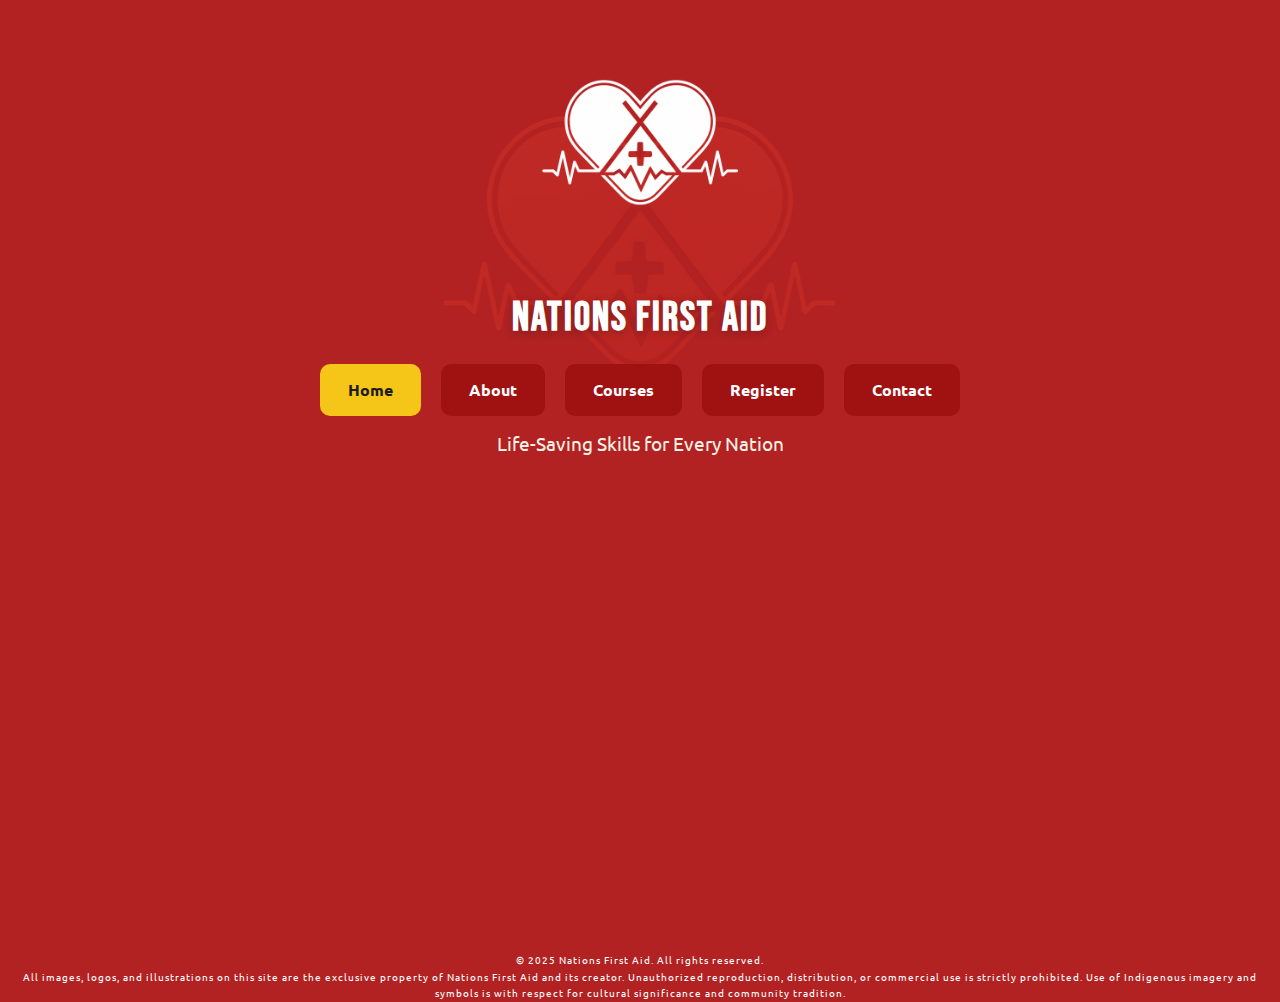
<file: index.html>
<!DOCTYPE html> 

<html lang="en"> 

<head> 
  <meta charset="UTF-8" /> 
  <meta name="viewport" content="width=device-width, initial-scale=1.0" />

  <!-- Primary Meta Tags -->
  <title>Nations First Aid – Indigenous-Owned Red Cross Training</title>
  <meta name="title" content="Nations First Aid – Indigenous-Owned Red Cross Training">
  <meta name="description" content="Indigenous-owned and operated First Aid & CPR training in Alberta. We deliver Red Cross certified skill set training with cultural respect and community focus.">
  <meta name="keywords" content="First Aid, CPR, Red Cross, Indigenous Training, Indigenous-Owned, Edmonton, Alberta, Nations First Aid, AED, Health and Safety, Aboriginal, Emergency Response, Treaty 6, Band Offices, Youth Programs, Indigenous Safety, On-Reserve Training, Cultural Competency, Skill Sets, Indigenous Education, Indigenous Business, Instagram, Community Services, Indigenous Entrepreneurship">
  <meta name="author" content="Alan Aldridge">
  <meta name="robots" content="index, follow">
  <link rel="canonical" href="https://nationsfirstaid.com/">

  <!-- Open Graph / Facebook -->
  <meta property="og:type" content="website">
  <meta property="og:url" content="https://nationsfirstaid.com/">
  <meta property="og:title" content="Nations First Aid – Indigenous-Owned Red Cross Training">
  <meta property="og:description" content="Red Cross First Aid & CPR skill set training proudly led by Indigenous ownership. Serving Alberta with culturally grounded education.">
  <meta property="og:image" content="https://nationsfirstaid.com/assets/logo.png"> <!-- Replace with actual logo path -->
  <meta property="og:site_name" content="Nations First Aid">
  <meta property="og:locale" content="en_CA">
  <meta property="og:instagram" content="https://instagram.com/nationsfirstaid"> <!-- Update this if your handle is different -->

  <!-- Twitter -->
  <meta property="twitter:card" content="summary_large_image">
  <meta property="twitter:url" content="https://nationsfirstaid.com/">
  <meta property="twitter:title" content="Nations First Aid – Indigenous-Owned Red Cross Training">
  <meta property="twitter:description" content="Culturally respectful First Aid & CPR instruction tailored to Indigenous communities. Certified Red Cross programs focused on essential skill sets.">
  <meta property="twitter:image" content="https://nationsfirstaid.com/assets/logo.png">
  <meta property="twitter:site" content="@nationsfirstaid"> <!-- Replace if you register a Twitter account -->

  <!-- Favicon -->
  <link rel="icon" href="/assets/favicon.ico" type="image/x-icon">

  <!-- Stylesheet -->
  <link rel="stylesheet" href="style.css" />
</head>



<body class="home"> 

  <div class="center"> 

    <img class="watermark" src="logos/RedPNG_76c2cae5-c477-4636-b41a-881bb9e091a5.png" alt="Red Watermark" /> 

    <img class="logo" src="logos/White_PNG_74dcf535-3999-4f0a-b1fa-bbcebd79a35c.png" alt="Nations First Aid Logo" /> 

    <div class="site-name">NATIONS FIRST AID</div> 

    <div class="nav-btns"> 

      <a href="index.html" class="active">Home</a> 

      <a href="about.html">About</a> 

      <a href="courses.html">Courses</a> 

      <a href="register.html">Register</a> 

      <a href="contact.html">Contact</a> 

    </div> 

    <div class="slogan">Life-Saving Skills for Every Nation</div> 

  </div> 

  <footer> 

    &copy; 2025 Nations First Aid. All rights reserved.<br> 

    All images, logos, and illustrations on this site are the exclusive property of Nations First Aid and its creator. Unauthorized reproduction, distribution, or commercial use is strictly prohibited. Use of Indigenous imagery and symbols is with respect for cultural significance and community tradition. 

  </footer> 

</body> 

</html>
</file>
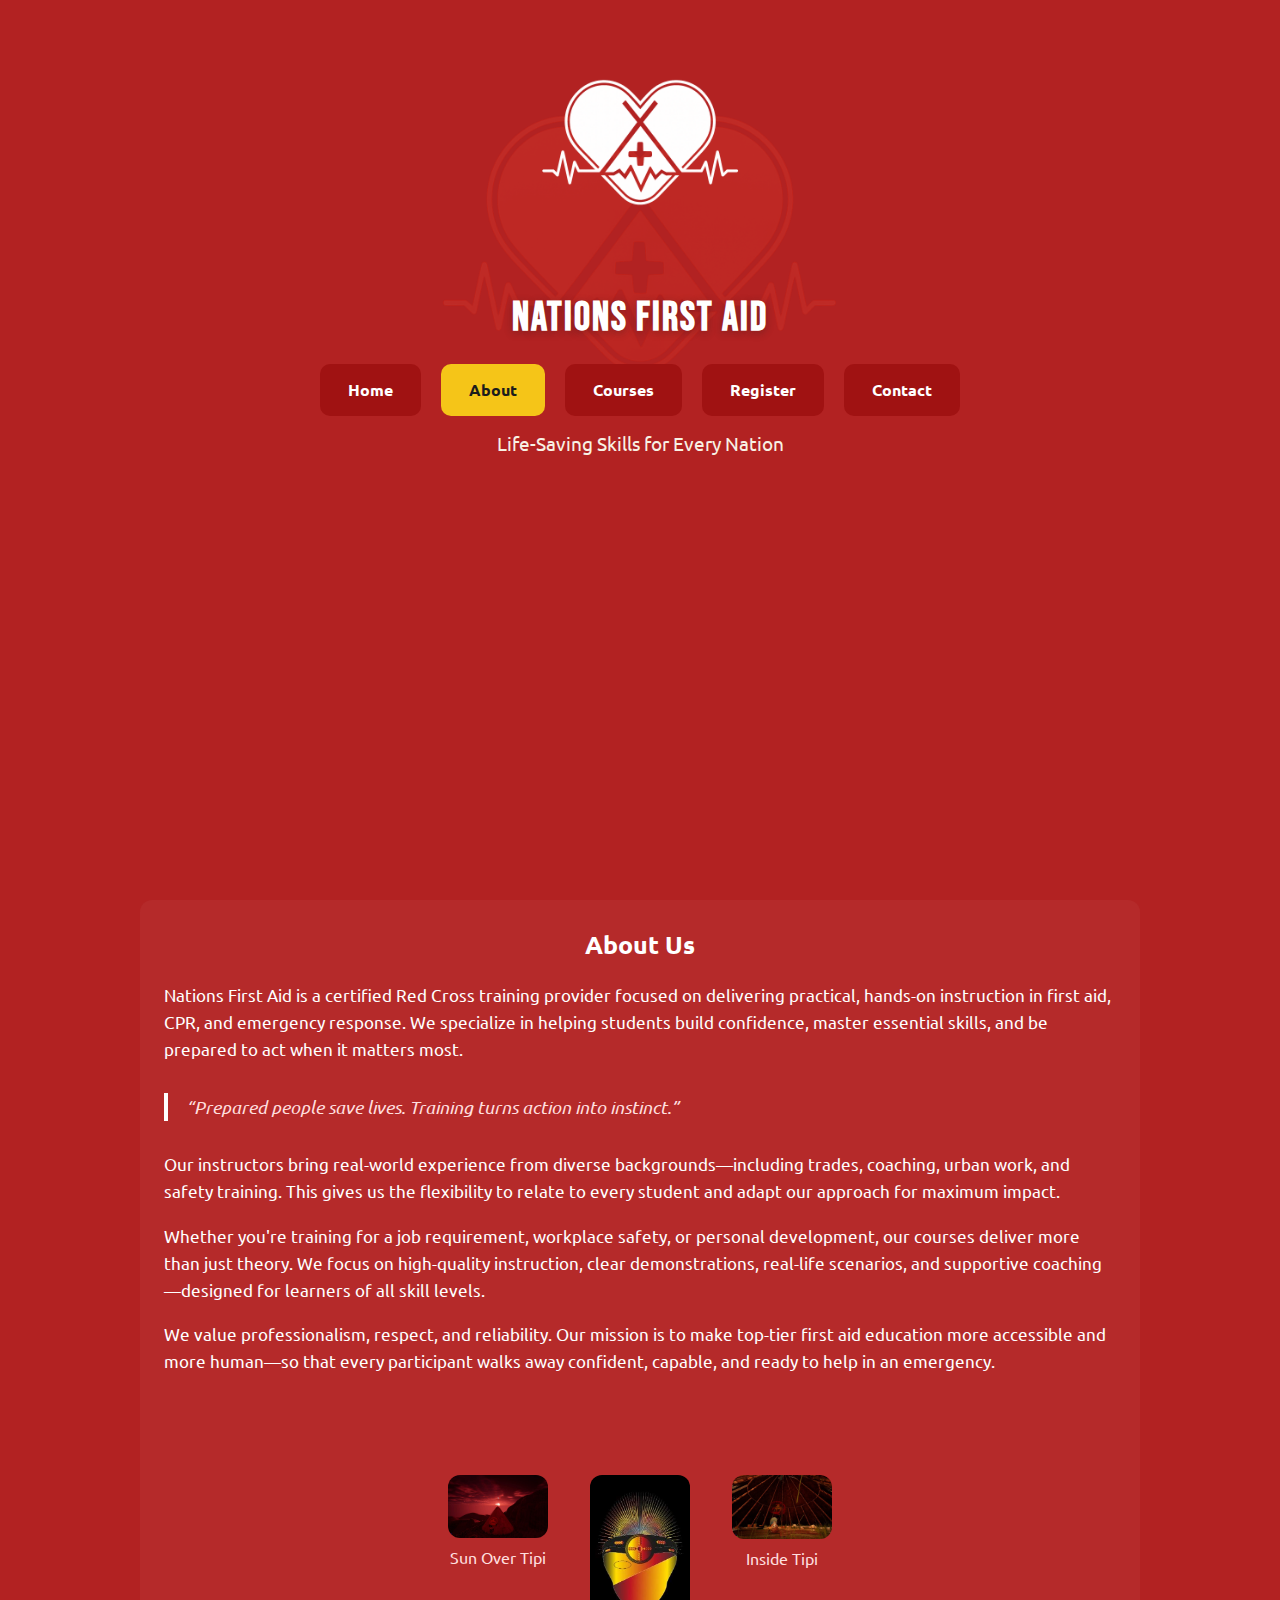
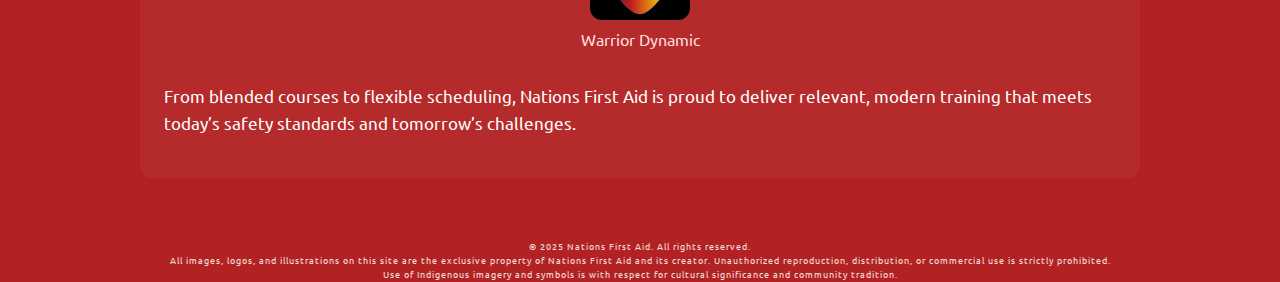
<file: about.html>
<!DOCTYPE html>
<html lang="en">
<head>
  <meta charset="UTF-8" />
  <meta name="viewport" content="width=device-width, initial-scale=1.0" />
  <title>About – Nations First Aid</title>
  <link rel="stylesheet" href="style.css" />

  <!-- Favicon -->
 <link rel="icon" href="assets/first_aid_teepee_navicon.ico" type="image/x-icon">

<!-- Google tag (gtag.js) -->
<script async src="https://www.googletagmanager.com/gtag/js?id=G-6PNRL98C2X"></script>
<script>
  window.dataLayer = window.dataLayer || [];
  function gtag(){dataLayer.push(arguments);}
  gtag('js', new Date());

  gtag('config', 'G-6PNRL98C2X');
</script>

  
</head>
<body>

  <div class="center">
    <img class="watermark" src="logos/RedPNG_76c2cae5-c477-4636-b41a-881bb9e091a5.png" alt="Red Watermark" />
    <img class="logo" src="logos/White_PNG_74dcf535-3999-4f0a-b1fa-bbcebd79a35c.png" alt="Nations First Aid Logo" />
    <div class="site-name">NATIONS FIRST AID</div>

    <div class="nav-btns">
      <a href="index.html">Home</a>
      <a href="about.html" class="active">About</a>
      <a href="courses.html">Courses</a>
      <a href="register.html">Register</a>
      <a href="contact.html">Contact</a>
    </div>

    <div class="slogan">Life-Saving Skills for Every Nation</div>
  </div>

  <main class="about-section">
    <h2>About Us</h2>

    <p>
      Nations First Aid is a certified Red Cross training provider focused on delivering practical, hands-on instruction in first aid, CPR, and emergency response. We specialize in helping students build confidence, master essential skills, and be prepared to act when it matters most.
    </p>

    <blockquote>
      “Prepared people save lives. Training turns action into instinct.”
    </blockquote>

    <p>
      Our instructors bring real-world experience from diverse backgrounds—including trades, coaching, urban work, and safety training. This gives us the flexibility to relate to every student and adapt our approach for maximum impact.
    </p>

    <p>
      Whether you're training for a job requirement, workplace safety, or personal development, our courses deliver more than just theory. We focus on high-quality instruction, clear demonstrations, real-life scenarios, and supportive coaching—designed for learners of all skill levels.
    </p>

    <p>
      We value professionalism, respect, and reliability. Our mission is to make top-tier first aid education more accessible and more human—so that every participant walks away confident, capable, and ready to help in an emergency.
    </p>

    <div class="image-row" aria-label="About Us Gallery">
      <figure>
        <img src="images/sun-over-TP-lasttrail_1701563929368.jpg" alt="Sun Over Tipi" />
        <figcaption>Sun Over Tipi</figcaption>
      </figure>

      <figure>
        <img src="images/Warrior-dynamic_1710685167496.jpg" alt="Warrior Dynamic" />
        <figcaption>Warrior Dynamic</figcaption>
      </figure>

      <figure>
        <img src="images/inside-TP-lasttrail_1701563919369.jpg" alt="Inside Tipi" />
        <figcaption>Inside Tipi</figcaption>
      </figure>
    </div>

    <p style="margin-top: 30px;">
      From blended courses to flexible scheduling, Nations First Aid is proud to deliver relevant, modern training that meets today’s safety standards and tomorrow’s challenges.
    </p>
  </main>

  <footer>
    <div class="disclaimer">
      &copy; 2025 Nations First Aid. All rights reserved.<br />
      All images, logos, and illustrations on this site are the exclusive property of Nations First Aid and its creator.
      Unauthorized reproduction, distribution, or commercial use is strictly prohibited.<br />
      Use of Indigenous imagery and symbols is with respect for cultural significance and community tradition.
    </div>
  </footer>

</body>
</html>
</file>
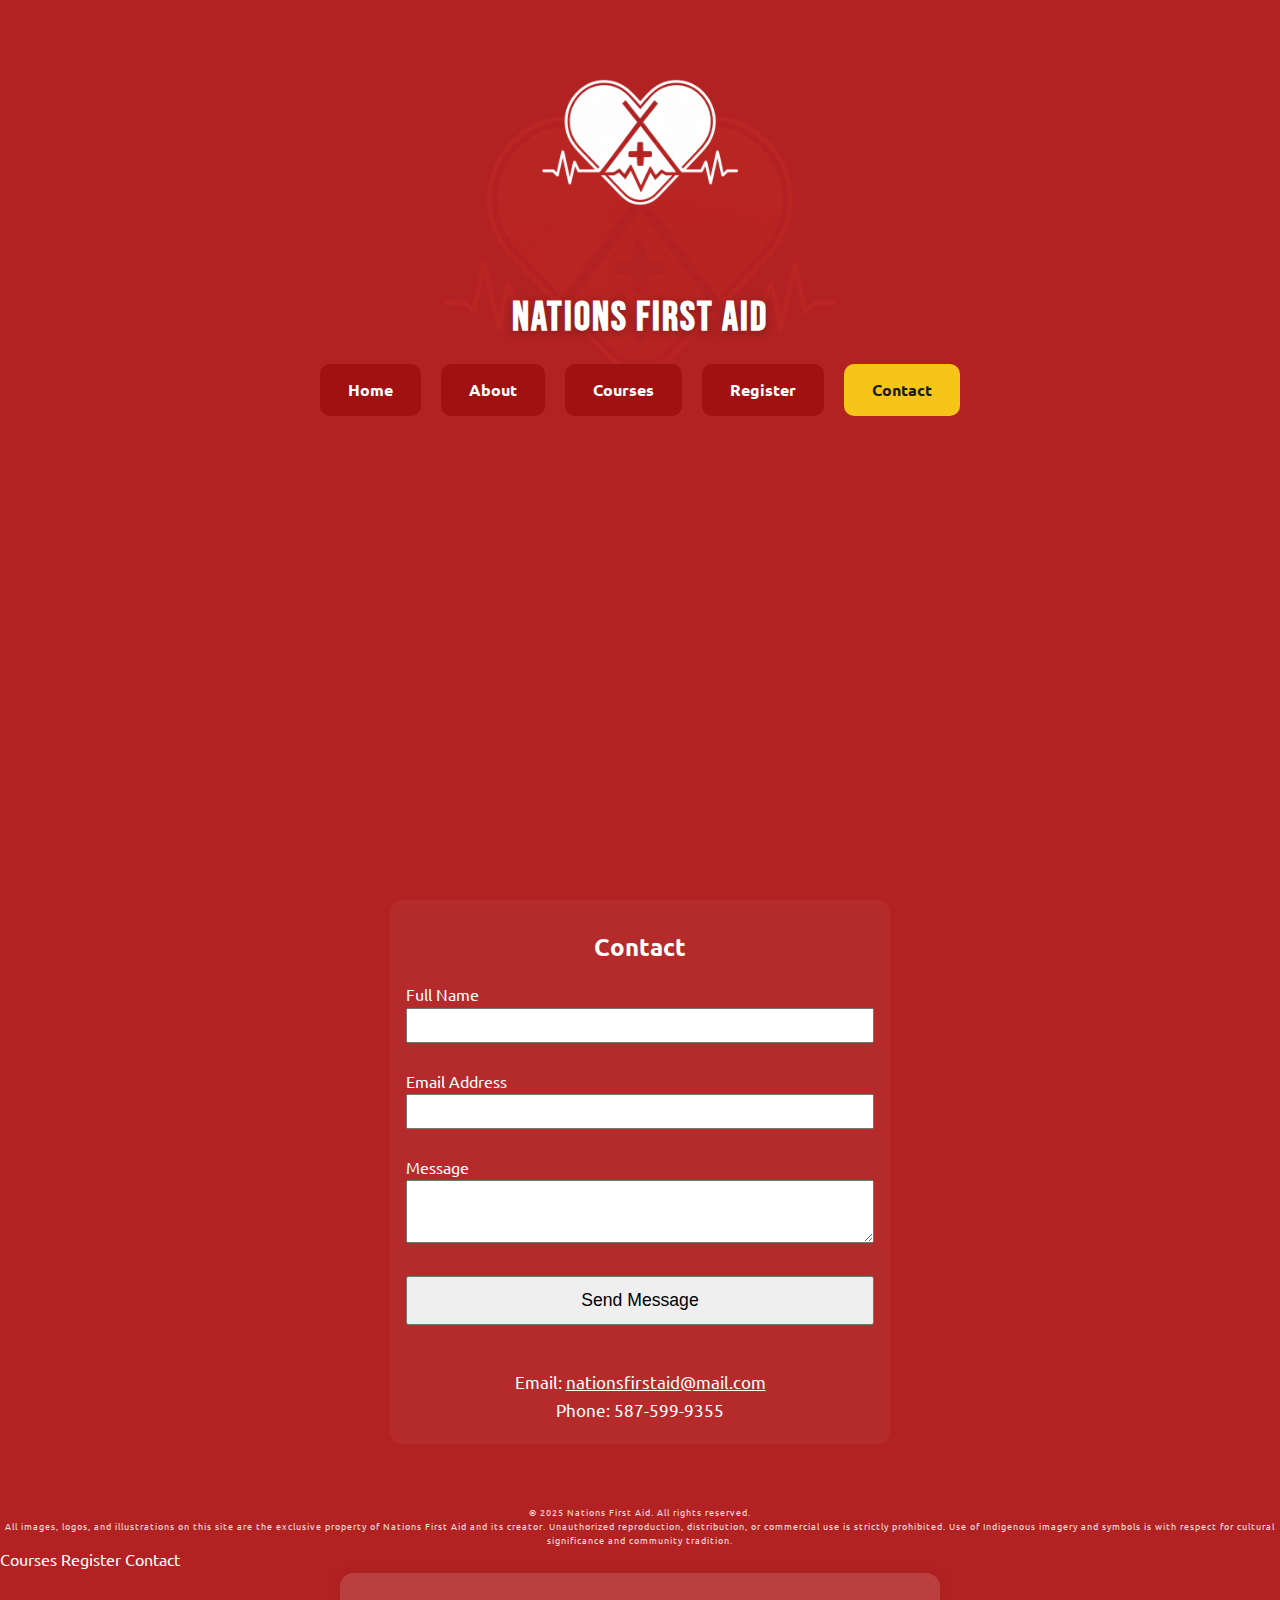
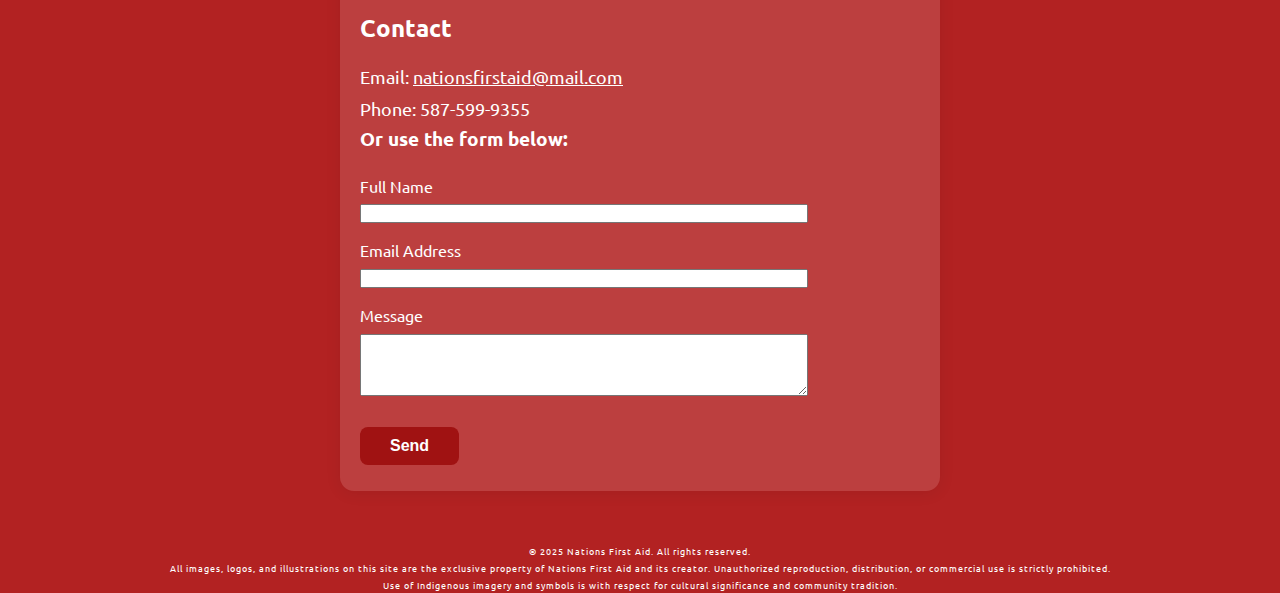
<file: contact.html>
<!DOCTYPE html>
<html lang="en">
<head>
  <meta charset="UTF-8" />
  <title>Contact – Nations First Aid</title>
  <meta name="description" content="Contact Nations First Aid for class info, group training, or questions about first aid & CPR certification." />
  <link rel="stylesheet" href="style.css" />
  <style>.watermark { opacity: 0.13; }</style>
</head>
<body>
  <div class="center">
    <img class="watermark" src="logos/RedPNG_76c2cae5-c477-4636-b41a-881bb9e091a5.png" alt="Red Watermark" />
    <img class="logo" src="logos/White_PNG_74dcf535-3999-4f0a-b1fa-bbcebd79a35c.png" alt="Nations First Aid Logo" />
    <div class="site-name">NATIONS FIRST AID</div>
    <div class="nav-btns">
      <a href="index.html">Home</a>
      <a href="about.html">About</a>
      <a href="courses.html">Courses</a>
      <a href="schedule.html">Register</a>
      <a href="contact.html" class="active">Contact</a>
    </div>
  </div>
  <main style="max-width: 500px; margin: 0 auto; background: rgba(255,255,255,0.04); border-radius: 12px; padding: 28px 16px 20px 16px;">
    <h2 style="color:#fff; text-align:center; margin-bottom: 16px;">Contact</h2>
    <form action="https://formsubmit.co/nationsfirstaid@mail.com" method="POST">
      <input type="hidden" name="_captcha" value="false">
      <label for="name">Full Name</label><br>
      <input type="text" id="name" name="name" required style="width:100%;padding:8px;"><br><br>
      <label for="email">Email Address</label><br>
      <input type="email" id="email" name="email" required style="width:100%;padding:8px;"><br><br>
      <label for="message">Message</label><br>
      <textarea id="message" name="message" rows="3" style="width:100%;padding:8px;"></textarea><br><br>
      <button type="submit" class="cta" style="width:100%;padding:12px 0;font-size:1.1rem;">Send Message</button>
    </form>
    <br>
    <div style="margin: 18px 0 0 0; color:#fff; text-align:center; font-size:1.09rem;">
      Email: <a href="mailto:nationsfirstaid@mail.com" style="color:#fff;text-decoration:underline;">nationsfirstaid@mail.com</a><br>
      Phone: 587-599-9355
    </div>
  </main>
  <footer>
    <div class="disclaimer">
      &copy; 2025 Nations First Aid. All rights reserved.<br>
      All images, logos, and illustrations on this site are the exclusive property of Nations First Aid and its creator. Unauthorized reproduction, distribution, or commercial use is strictly prohibited. Use of Indigenous imagery and symbols is with respect for cultural significance and community tradition.
    </div>
  </footer>
</body>
</html>

      <a href="courses.html">Courses</a>
      <a href="schedule.html">Register</a>
      <a href="contact.html">Contact</a>
    </div>
  </div>
  <div style="max-width: 600px; margin: 0 auto; background: #fff2; border-radius:14px; padding:36px 20px 26px 20px; box-shadow:0 2px 16px rgba(0,0,0,0.08);">
    <h2 style="color: #fff; margin-bottom:14px;">Contact</h2>
    <p style="font-size:1.15rem;line-height:1.7;">
      Email: <a style="color:#fff;text-decoration:underline;" href="mailto:nationsfirstaid@mail.com">nationsfirstaid@mail.com</a><br>
      Phone: 587-599-9355
    </p>
    <h3 style="color:#fff;">Or use the form below:</h3>
    <form action="https://formsubmit.co/nationsfirstaid@mail.com" method="POST" style="margin-top:20px;">
      <input type="hidden" name="_captcha" value="false">
      <label for="name">Full Name</label><br>
      <input type="text" id="name" name="name" required style="width:80%;margin:5px 0 15px 0;"><br>
      <label for="email">Email Address</label><br>
      <input type="email" id="email" name="email" required style="width:80%;margin:5px 0 15px 0;"><br>
      <label for="message">Message</label><br>
      <textarea id="message" name="message" rows="4" style="width:80%;margin:5px 0 15px 0;"></textarea><br>
      <button type="submit" style="background:#a01212;color:#fff;padding:10px 30px;border-radius:8px;border:none;font-size:1rem;font-weight:bold;margin-top:10px;">Send</button>
    </form>
  </div>
  <footer>
    <small>
      &copy; 2025 Nations First Aid. All rights reserved.<br>
      All images, logos, and illustrations on this site are the exclusive property of Nations First Aid and its creator. Unauthorized reproduction, distribution, or commercial use is strictly prohibited.<br>
      Use of Indigenous imagery and symbols is with respect for cultural significance and community tradition.
    </small>
  </footer>
</body>
</html>
</file>
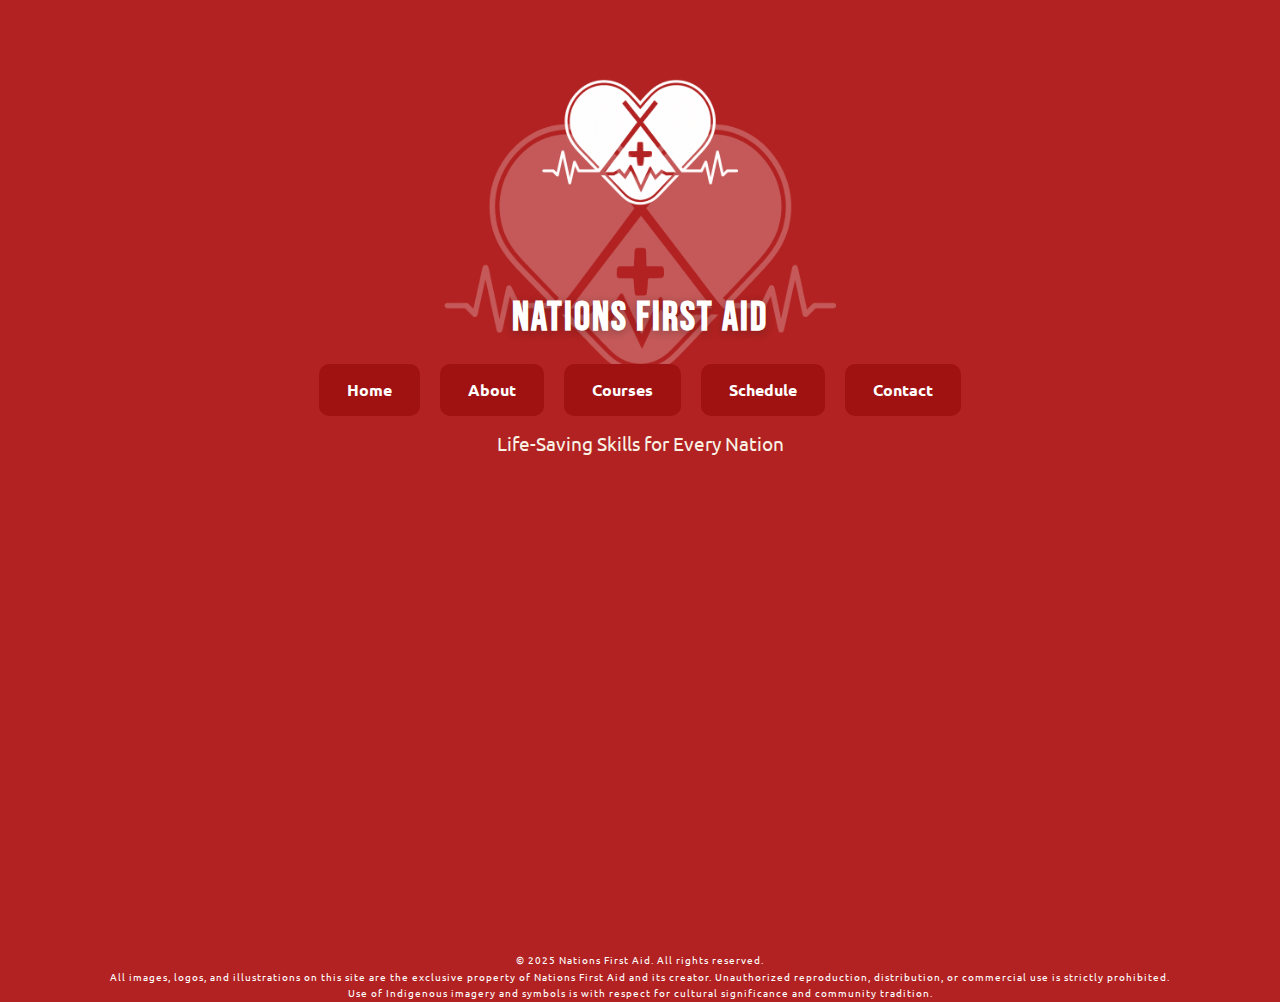
<file: Home.html>
<!DOCTYPE html>
<html lang="en">
<head>
  <meta charset="UTF-8" />
  <meta name="viewport" content="width=device-width, initial-scale=1.0" />
  <title>Nations First Aid – Home</title>
  <!-- External stylesheet -->
  <link rel="stylesheet" href="style.css" />
</head>
<body>
  <div class="center">
    <img class="watermark" src="logo-White_PNG_74dcf535-3999-4f0a-b1fa-bbcebd79a35c.png" alt="Watermark" />
    <img class="logo" src="logo-White_PNG_74dcf535-3999-4f0a-b1fa-bbcebd79a35c.png" alt="Nations First Aid Logo" />
    <div class="site-name">NATIONS FIRST AID</div>
    
    <!-- NAVIGATION TABS -->
    <div class="nav-btns">
      <a href="home.html">Home</a>
      <a href="about.html">About</a>
      <a href="courses.html">Courses</a>
      <a href="schedule.html">Schedule</a>
      <a href="contact.html">Contact</a>
    </div>
    
    <div class="slogan">Life-Saving Skills for Every Nation</div>
  </div>

  <footer>
    &copy; 2025 Nations First Aid. All rights reserved.<br>
    All images, logos, and illustrations on this site are the exclusive property of Nations First Aid and its creator. Unauthorized reproduction, distribution, or commercial use is strictly prohibited.<br>
    Use of Indigenous imagery and symbols is with respect for cultural significance and community tradition.
  </footer>
</body>
</html>
</file>
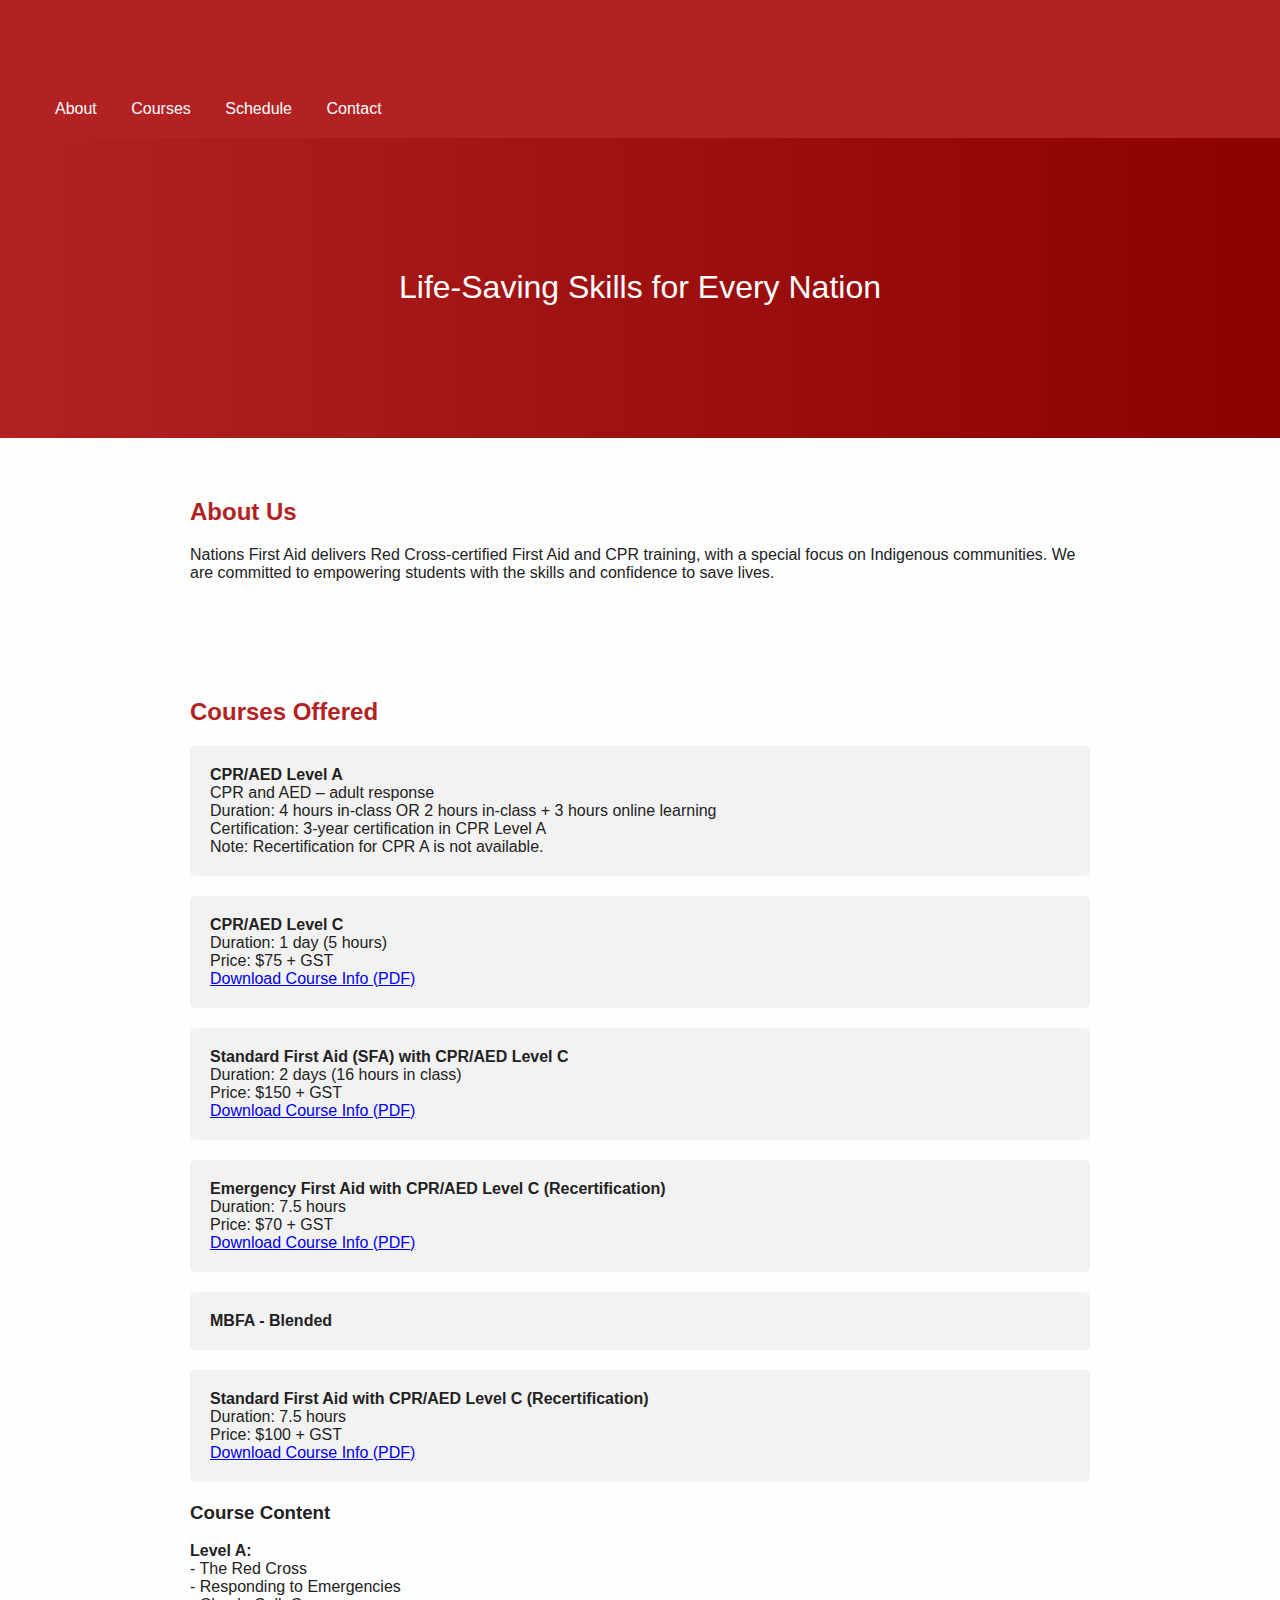
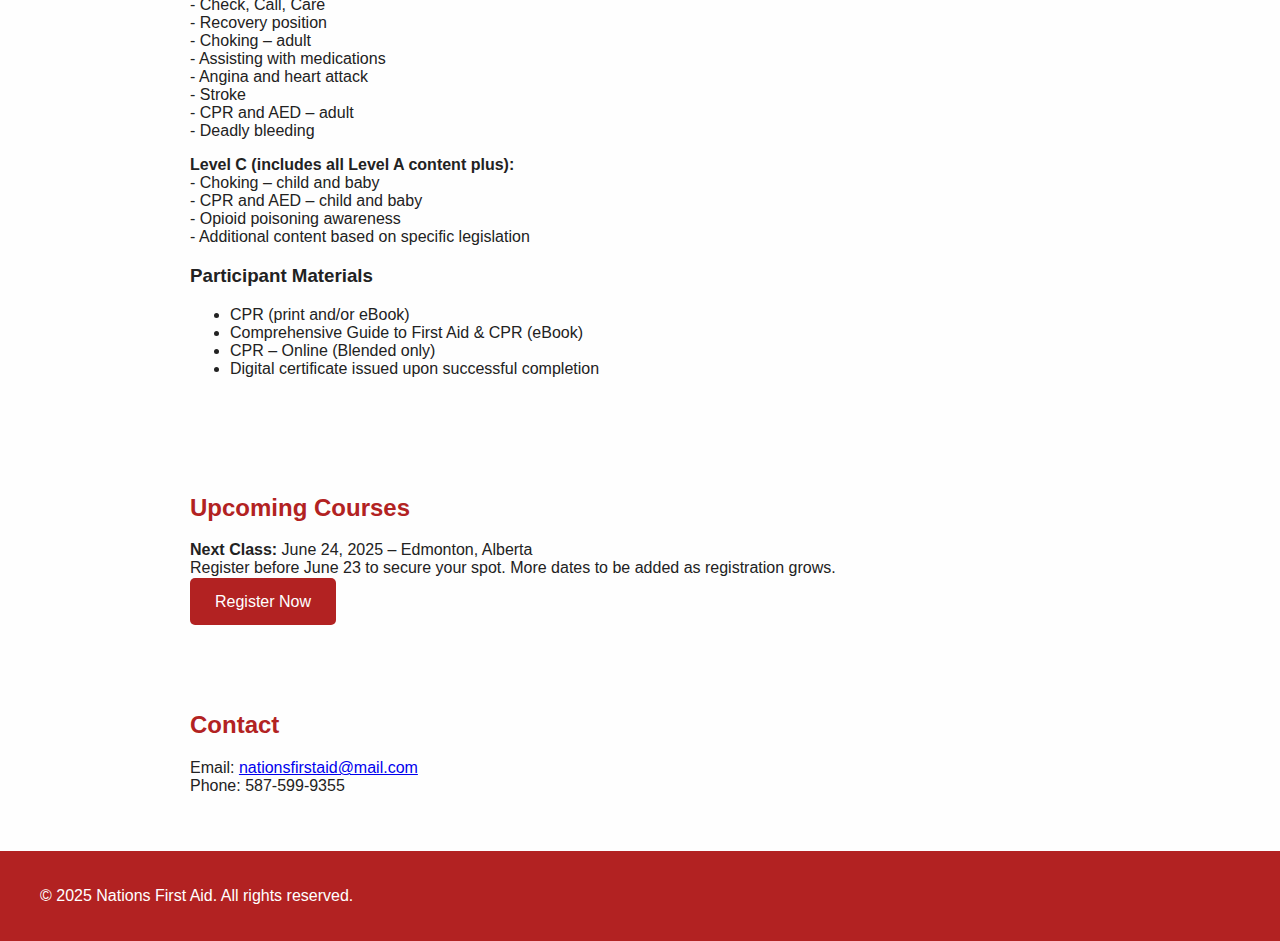
<file: index_updated.html>
<!DOCTYPE html>
<html lang="en">
<head>
  <meta charset="UTF-8" />
  <meta name="viewport" content="width=device-width, initial-scale=1.0" />
  <title>Nations First Aid</title>
  <style>
    body { font-family: Arial, sans-serif; margin: 0; padding: 0; background: #fefefe; color: #222; }
    header, footer { background: #b22222; color: white; padding: 20px 40px; }
    nav a { color: white; margin: 0 15px; text-decoration: none; }
    section { padding: 40px; max-width: 900px; margin: auto; }
    .banner { background: linear-gradient(to right, #b22222, #8b0000); height: 300px; text-align: center; color: white; display: flex; align-items: center; justify-content: center; font-size: 2rem; }
    h1, h2 { color: #b22222; }
    .cta { background: #b22222; color: white; padding: 15px 25px; text-decoration: none; border-radius: 5px; }
    .course { background: #f2f2f2; padding: 20px; border-radius: 5px; margin-bottom: 20px; }
  </style>
</head>
<body>
  <header>
    <h1>Nations First Aid</h1>
    <nav>
      <a href="#about">About</a>
      <a href="#courses">Courses</a>
      <a href="#schedule">Schedule</a>
      <a href="#contact">Contact</a>
    </nav>
  </header>

  <div class="banner">
    Life-Saving Skills for Every Nation
  </div>

  <section id="about">
    <h2>About Us</h2>
    <p>Nations First Aid delivers Red Cross-certified First Aid and CPR training, with a special focus on Indigenous communities. We are committed to empowering students with the skills and confidence to save lives.</p>
  </section>

  <section id="courses">
    <h2>Courses Offered</h2>
    <div class="course">
      <strong>CPR/AED Level A</strong><br>
      CPR and AED – adult response<br>
      Duration: 4 hours in-class OR 2 hours in-class + 3 hours online learning<br>
      Certification: 3-year certification in CPR Level A<br>
      Note: Recertification for CPR A is not available.
    </div>
    <div class="course">
      <strong>CPR/AED Level C</strong><br>
      Duration: 1 day (5 hours)<br>
      Price: $75 + GST<br>
      <a href="CPR_Level_C.pdf" target="_blank">Download Course Info (PDF)</a>
    </div>
    <div class="course">
      <strong>Standard First Aid (SFA) with CPR/AED Level C</strong><br>
      Duration: 2 days (16 hours in class)<br>
      Price: $150 + GST<br>
      <a href="SFA_Level_C.pdf" target="_blank">Download Course Info (PDF)</a>
    </div>
    <div class="course">
      <strong>Emergency First Aid with CPR/AED Level C (Recertification)</strong><br>
      Duration: 7.5 hours<br>
      Price: $70 + GST<br>
      <a href="EFA_Recertification.pdf" target="_blank">Download Course Info (PDF)</a>
    </div>
    <div class="course">
      <strong>MBFA - Blended</strong>
    </div>
    <div class="course">
      <strong>Standard First Aid with CPR/AED Level C (Recertification)</strong><br>
      Duration: 7.5 hours<br>
      Price: $100 + GST<br>
      <a href="SFA_Recertification.pdf" target="_blank">Download Course Info (PDF)</a>
    </div>
    <h3>Course Content</h3>
    <p><strong>Level A:</strong><br>
    - The Red Cross<br>
    - Responding to Emergencies<br>
    - Check, Call, Care<br>
    - Recovery position<br>
    - Choking – adult<br>
    - Assisting with medications<br>
    - Angina and heart attack<br>
    - Stroke<br>
    - CPR and AED – adult<br>
    - Deadly bleeding</p>
    <p><strong>Level C (includes all Level A content plus):</strong><br>
    - Choking – child and baby<br>
    - CPR and AED – child and baby<br>
    - Opioid poisoning awareness<br>
    - Additional content based on specific legislation</p>
    <h3>Participant Materials</h3>
    <ul>
      <li>CPR (print and/or eBook)</li>
      <li>Comprehensive Guide to First Aid & CPR (eBook)</li>
      <li>CPR – Online (Blended only)</li>
      <li>Digital certificate issued upon successful completion</li>
    </ul>
  </section>

  <section id="schedule">
    <h2>Upcoming Courses</h2>
    <p><strong>Next Class:</strong> June 24, 2025 – Edmonton, Alberta<br>
    Register before June 23 to secure your spot. More dates to be added as registration grows.</p>
    <a class="cta" href="mailto:nationsfirstaid@mail.com">Register Now</a>
  </section>

  <section id="contact">
    <h2>Contact</h2>
    <p>Email: <a href="mailto:nationsfirstaid@mail.com">nationsfirstaid@mail.com</a><br>
    Phone: 587-599-9355</p>
  </section>

  <footer>
    <p>&copy; 2025 Nations First Aid. All rights reserved.</p>
  </footer>
</body>
</html>
</file>
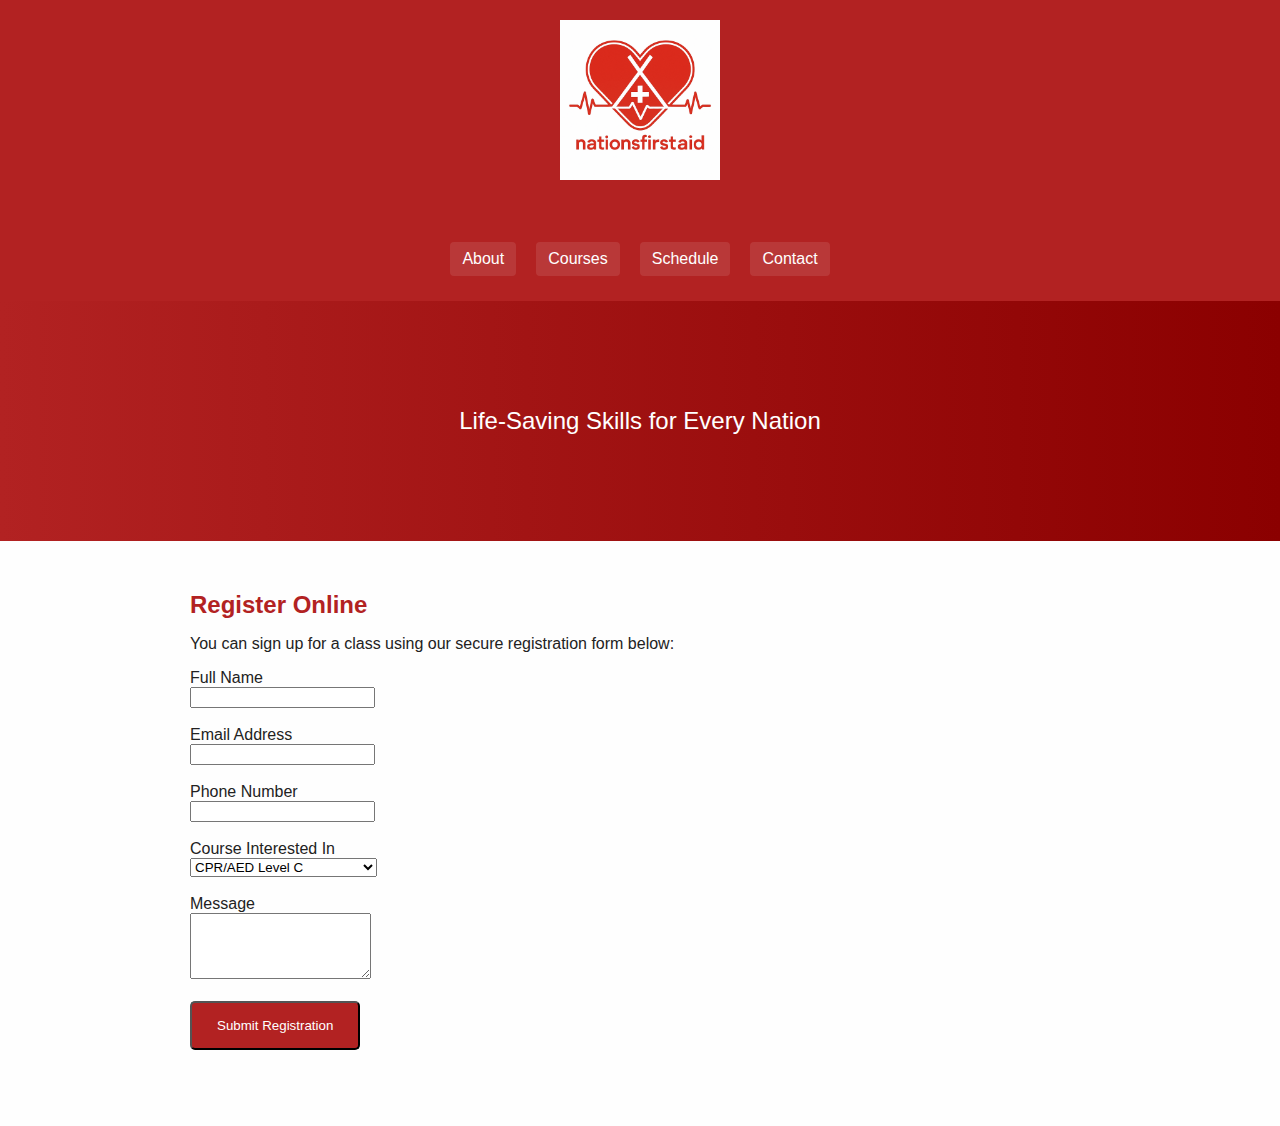
<file: index_with_form.html>
<!DOCTYPE html>
<html lang="en">
<head>
  <meta charset="UTF-8" />
  <meta name="viewport" content="width=device-width, initial-scale=1.0" />
  <title>Nations First Aid</title>
  <style>
    body { font-family: Arial, sans-serif; margin: 0; padding: 0; background: #fefefe; color: #222; }
    header, footer { background: #b22222; color: white; padding: 20px 40px; text-align: center; }
    nav { display: flex; flex-wrap: wrap; justify-content: center; margin-top: 10px; }
    nav a { color: white; margin: 5px 10px; text-decoration: none; padding: 8px 12px; border-radius: 4px; background-color: rgba(255,255,255,0.1); }
    nav a:hover { background-color: rgba(255,255,255,0.3); }
    section { padding: 40px 20px; max-width: 900px; margin: auto; }
    .banner { background: linear-gradient(to right, #b22222, #8b0000); height: 200px; text-align: center; color: white; display: flex; align-items: center; justify-content: center; font-size: 1.5rem; padding: 20px; text-align: center; }
    h1, h2 { color: #b22222; margin: 10px 0; }
    .cta { background: #b22222; color: white; padding: 15px 25px; text-decoration: none; border-radius: 5px; display: inline-block; }
    .course { background: #f2f2f2; padding: 20px; border-radius: 5px; margin-bottom: 20px; }
    img { max-width: 100%; height: auto; }
    @media (max-width: 600px) {
      header, footer { padding: 15px; }
      .banner { height: auto; font-size: 1.2rem; }
      nav { flex-direction: column; align-items: center; }
    }
  </style>
</head>
<body>
  <header>
    <img src="logo-nationsfirstaid.png" alt="Nations First Aid Logo" style="height: 160px; vertical-align: middle; display: block; margin: 0 auto 10px;" />
    <h1>Nations First Aid</h1>
    <nav>
      <a href="#about">About</a>
      <a href="#courses">Courses</a>
      <a href="#schedule">Schedule</a>
      <a href="#contact">Contact</a>
    </nav>
  </header>

  <div class="banner">
    Life-Saving Skills for Every Nation
  </div>

  <section id="schedule">
    <h2>Register Online</h2>
    <p>You can sign up for a class using our secure registration form below:</p>
    <form action="https://formsubmit.co/nationsfirstaid@mail.com" method="POST">
      <input type="hidden" name="_captcha" value="false">
      <label for="name">Full Name</label><br>
      <input type="text" id="name" name="name" required><br><br>
      <label for="email">Email Address</label><br>
      <input type="email" id="email" name="email" required><br><br>
      <label for="phone">Phone Number</label><br>
      <input type="tel" id="phone" name="phone"><br><br>
      <label for="course">Course Interested In</label><br>
      <select id="course" name="course">
        <option value="CPR/AED Level C">CPR/AED Level C</option>
        <option value="SFA with CPR/AED Level C">SFA with CPR/AED Level C</option>
        <option value="EFA with CPR/AED Level C">EFA with CPR/AED Level C</option>
        <option value="MBFA">MBFA</option>
        <option value="Recertification">Recertification</option>
      </select><br><br>
      <label for="message">Message</label><br>
      <textarea id="message" name="message" rows="4"></textarea><br><br>
      <button type="submit" class="cta">Submit Registration</button>
    </form>
    <br><br>
  </section>
</body>
</html>
</file>
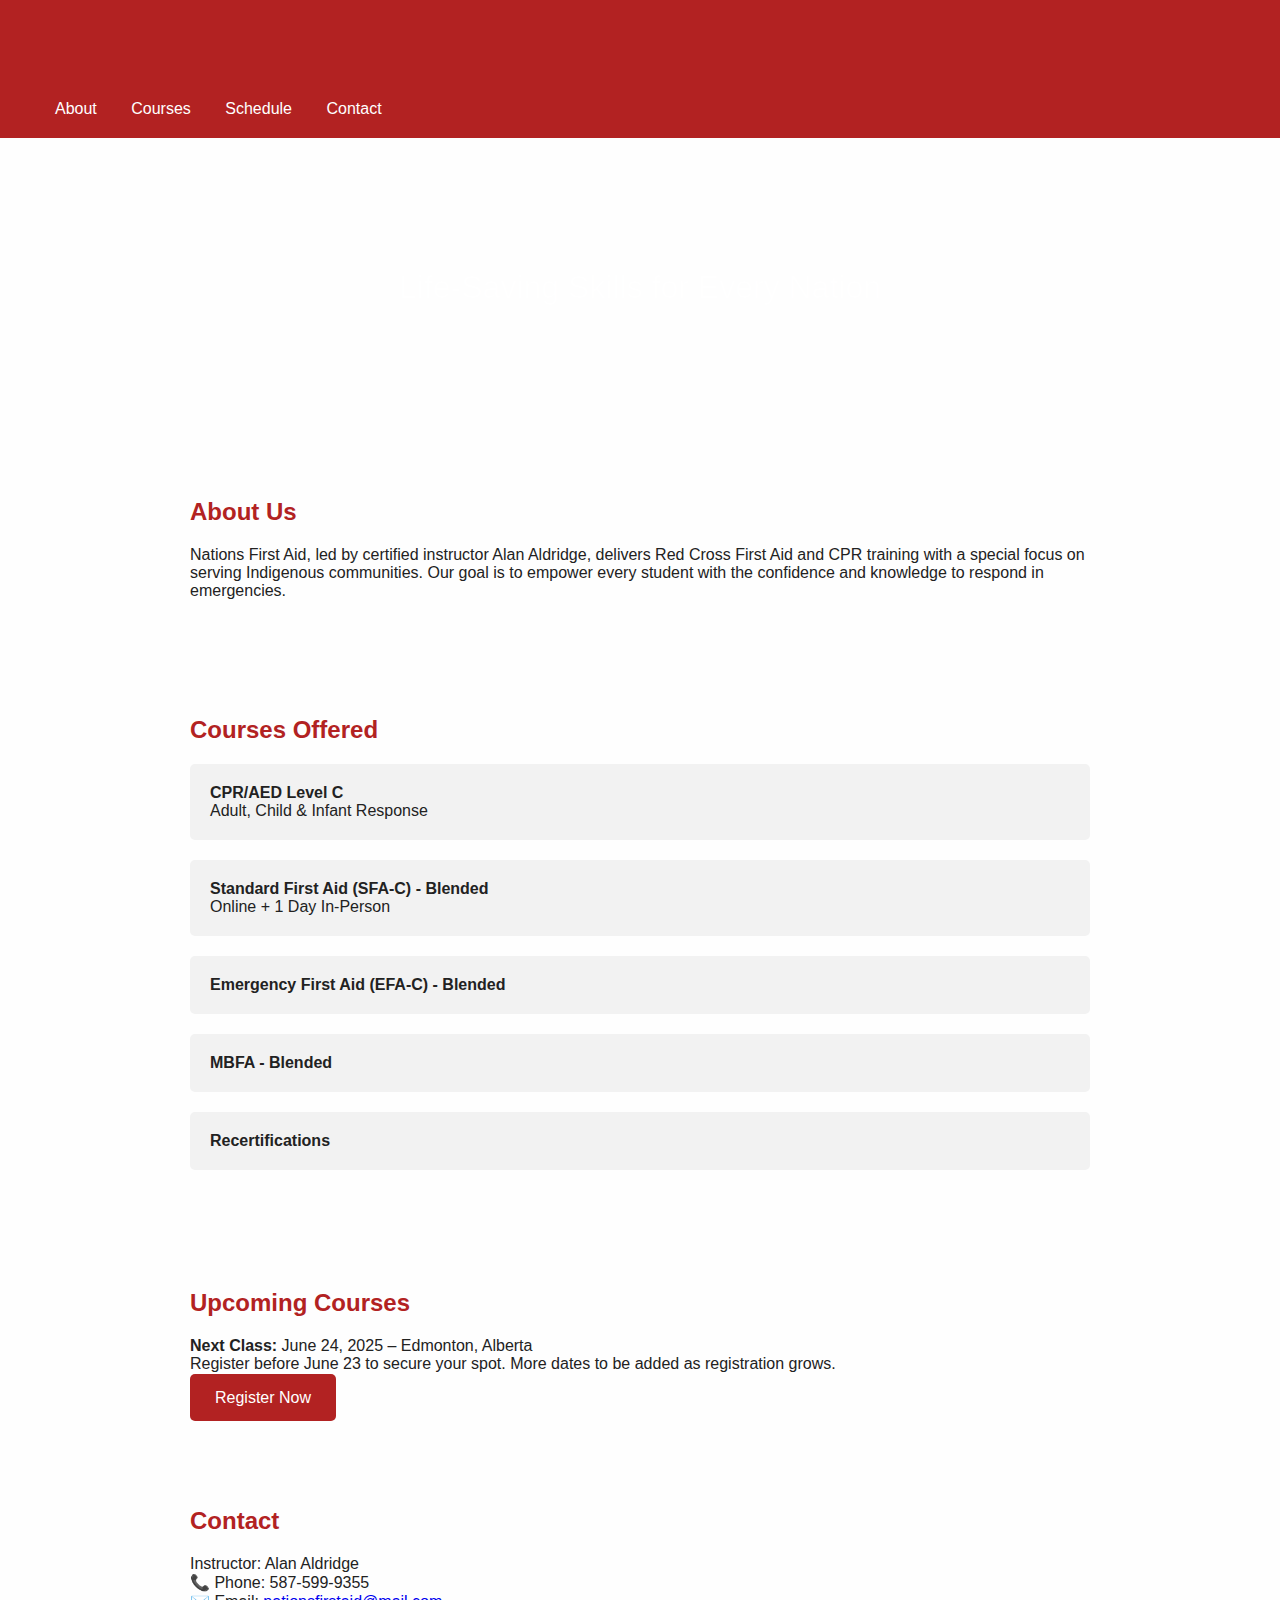
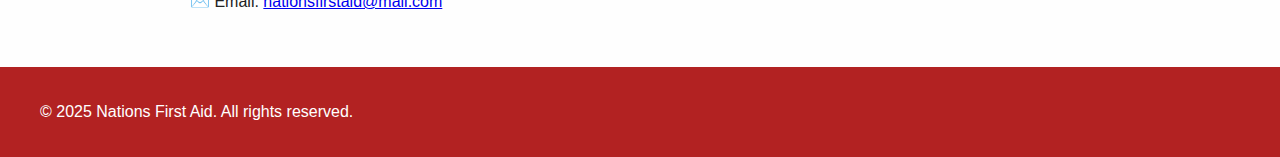
<file: nations_first_aid_website.html>
<!DOCTYPE html>
<html lang="en">
<head>
  <meta charset="UTF-8" />
  <meta name="viewport" content="width=device-width, initial-scale=1.0" />
  <title>Nations First Aid</title>
  <style>
    body { font-family: Arial, sans-serif; margin: 0; padding: 0; background: #fefefe; color: #222; }
    header, footer { background: #b22222; color: white; padding: 20px 40px; }
    nav a { color: white; margin: 0 15px; text-decoration: none; }
    section { padding: 40px; max-width: 900px; margin: auto; }
    .banner { background: url('https://example.com/strawberry-moon-banner.jpg') no-repeat center center/cover; height: 300px; text-align: center; color: white; display: flex; align-items: center; justify-content: center; font-size: 2rem; }
    h1, h2 { color: #b22222; }
    .cta { background: #b22222; color: white; padding: 15px 25px; text-decoration: none; border-radius: 5px; }
    .course { background: #f2f2f2; padding: 20px; border-radius: 5px; margin-bottom: 20px; }
  </style>
</head>
<body>
  <header>
    <h1>Nations First Aid</h1>
    <nav>
      <a href="#about">About</a>
      <a href="#courses">Courses</a>
      <a href="#schedule">Schedule</a>
      <a href="#contact">Contact</a>
    </nav>
  </header>

  <div class="banner">
    Life-Saving Skills for Every Nation
  </div>

  <section id="about">
    <h2>About Us</h2>
    <p>Nations First Aid, led by certified instructor Alan Aldridge, delivers Red Cross First Aid and CPR training with a special focus on serving Indigenous communities. Our goal is to empower every student with the confidence and knowledge to respond in emergencies.</p>
  </section>

  <section id="courses">
    <h2>Courses Offered</h2>
    <div class="course">
      <strong>CPR/AED Level C</strong><br>
      Adult, Child & Infant Response
    </div>
    <div class="course">
      <strong>Standard First Aid (SFA-C) - Blended</strong><br>
      Online + 1 Day In-Person
    </div>
    <div class="course">
      <strong>Emergency First Aid (EFA-C) - Blended</strong>
    </div>
    <div class="course">
      <strong>MBFA - Blended</strong>
    </div>
    <div class="course">
      <strong>Recertifications</strong>
    </div>
  </section>

  <section id="schedule">
    <h2>Upcoming Courses</h2>
    <p><strong>Next Class:</strong> June 24, 2025 – Edmonton, Alberta<br>
    Register before June 23 to secure your spot. More dates to be added as registration grows.</p>
    <a class="cta" href="mailto:nationsfirstaid@mail.com">Register Now</a>
  </section>

  <section id="contact">
    <h2>Contact</h2>
    <p>Instructor: Alan Aldridge<br>
    📞 Phone: 587-599-9355<br>
    ✉️ Email: <a href="mailto:nationsfirstaid@mail.com">nationsfirstaid@mail.com</a></p>
  </section>

  <footer>
    <p>&copy; 2025 Nations First Aid. All rights reserved.</p>
  </footer>
</body>
</html>
</file>
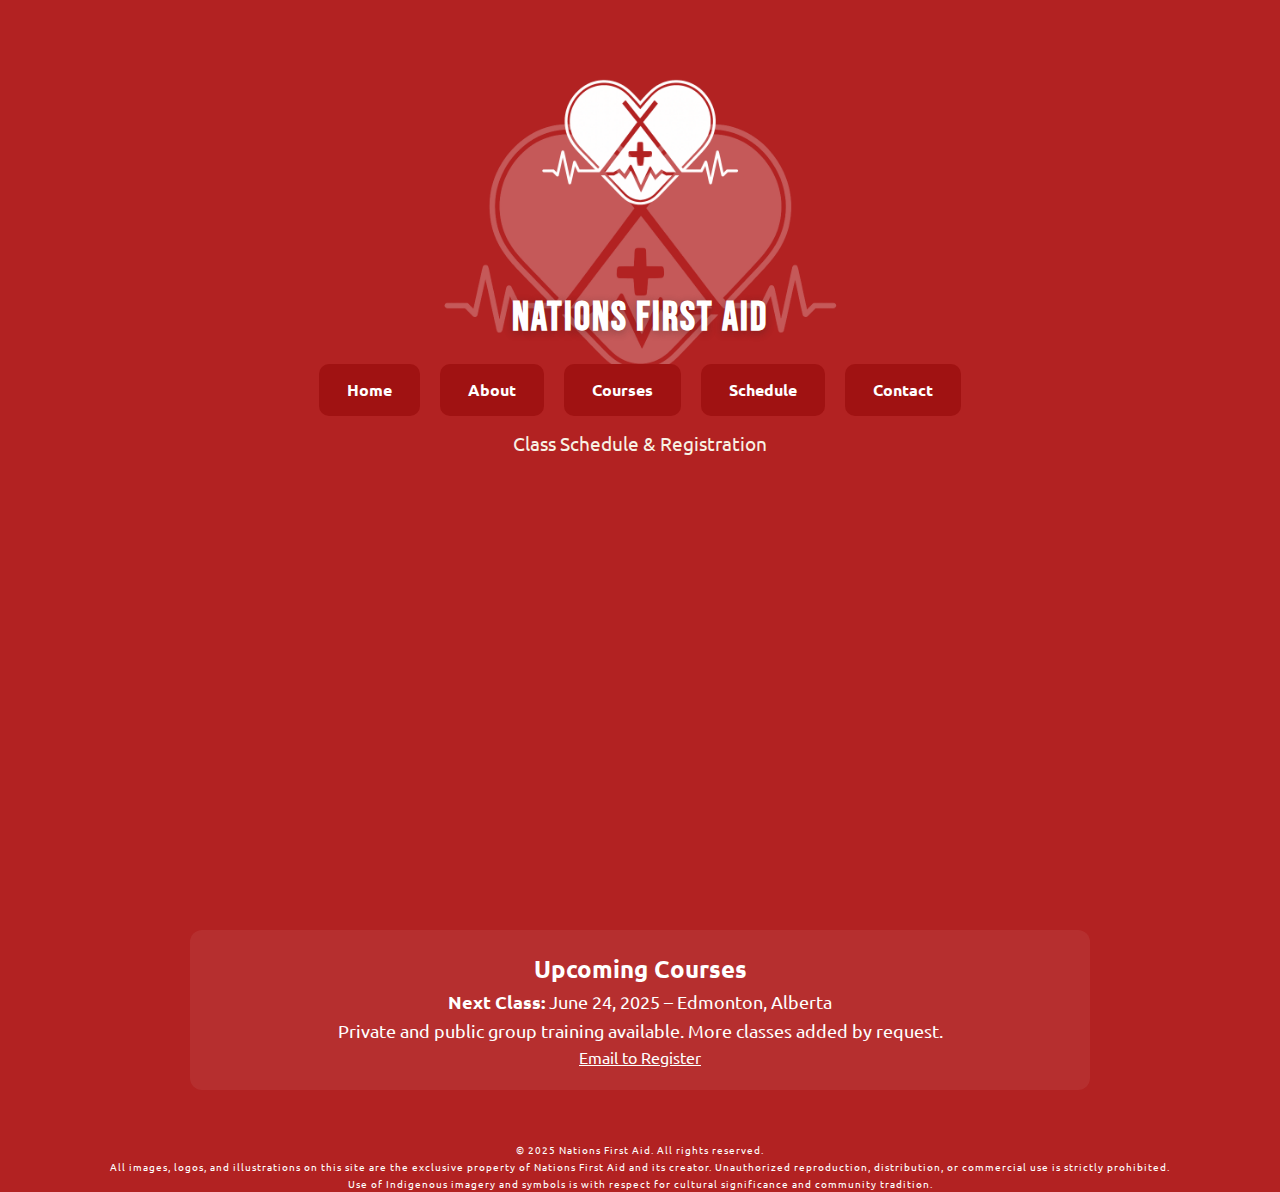
<file: schedule.html>
<!DOCTYPE html>
<html lang="en">
<head>
  <meta charset="UTF-8" />
  <meta name="viewport" content="width=device-width, initial-scale=1.0" />
  <title>Schedule – Nations First Aid</title>
  <link rel="stylesheet" href="style.css" />
</head>
<body>
  <div class="center">
    <img class="watermark" src="logo-White_PNG_74dcf535-3999-4f0a-b1fa-bbcebd79a35c.png" alt="Watermark" />
    <img class="logo" src="logo-White_PNG_74dcf535-3999-4f0a-b1fa-bbcebd79a35c.png" alt="Nations First Aid Logo" />
    <div class="site-name">NATIONS FIRST AID</div>
    <div class="nav-btns">
      <a href="home.html">Home</a>
      <a href="about.html">About</a>
      <a href="courses.html">Courses</a>
      <a href="schedule.html">Schedule</a>
      <a href="contact.html">Contact</a>
    </div>
    <div class="slogan">Class Schedule & Registration</div>
  </div>
  <div style="max-width: 900px; margin: 30px auto 0 auto; padding: 20px; background: rgba(255,255,255,0.06); border-radius: 12px;">
    <h2 style="color: #fff; text-align: center;">Upcoming Courses</h2>
    <p style="font-size: 1.1rem; text-align: center;">
      <strong>Next Class:</strong> June 24, 2025 – Edmonton, Alberta<br>
      Private and public group training available. More classes added by request.
    </p>
    <p style="text-align:center;">
      <a href="mailto:nationsfirstaid@mail.com" style="color:#fff;text-decoration:underline;">Email to Register</a>
    </p>
  </div>
  <footer>
    &copy; 2025 Nations First Aid. All rights reserved.<br>
    All images, logos, and illustrations on this site are the exclusive property of Nations First Aid and its creator. Unauthorized reproduction, distribution, or commercial use is strictly prohibited.<br>
    Use of Indigenous imagery and symbols is with respect for cultural significance and community tradition.
  </footer>
</body>
</html>
</file>
<file: style.css>
/* ===== Import Fonts ===== */
@import url('https://fonts.googleapis.com/css2?family=Bebas+Neue&family=Ubuntu&display=swap');

/* ===== Reset & Base Styles ===== */
* {
  box-sizing: border-box;
  margin: 0;
  padding: 0;
}

body {
  background: #b22222;
  font-family: 'Ubuntu', sans-serif;
  color: #fff;
  line-height: 1.6;
  scroll-behavior: smooth;
}

a {
  color: inherit;
  text-decoration: none;
}

img {
  max-width: 100%;
  display: block;
}

/* ===== Header and Navigation ===== */
.center {
  position: relative;
  display: flex;
  flex-direction: column;
  align-items: center;
  justify-content: flex-start;
  min-height: 100vh;
  overflow: hidden;
}

.logo {
  width: 220px;
  height: 220px;
  margin: 48px auto 0 auto;
  display: block;
  z-index: 2;
}

.site-name {
  text-align: center;
  font-size: 2.5rem;
  font-family: 'Bebas Neue', sans-serif;
  font-weight: bold;
  color: #fff;
  margin: 18px 0 14px 0;
  letter-spacing: 2px;
  text-shadow: 0 2px 8px #1c1c1c55;
  z-index: 2;
}

.nav-btns {
  display: flex;
  gap: 20px;
  z-index: 2;
  margin-bottom: 2px;
}

.nav-btns a {
  background: #a01212;
  color: #fff;
  text-decoration: none;
  padding: 13px 28px;
  border-radius: 10px;
  font-size: 1rem;
  font-weight: bold;
  transition: background 0.2s, color 0.2s;
}

.nav-btns a:hover,
.nav-btns a.active {
  background: #f5c518;
  color: #1c1c1c;
}

.slogan {
  font-size: 1.2rem;
  margin: 10px 0 24px;
  text-align: center;
  color: #f8f1e4;
}

.ownership-badge {
  background-color: #f5c518;
  color: #1c1c1c;
  font-weight: bold;
  padding: 6px 12px;
  border-radius: 20px;
  position: absolute;
  top: 20px;
  right: 20px;
  font-size: 0.85rem;
}

.watermark {
  position: absolute;
  left: 50%;
  top: 60px;
  transform: translateX(-50%);
  opacity: 0.25;
  width: 48vw;
  max-width: 440px;
  z-index: 1;
  pointer-events: none;
  user-select: none;
}

/* ===== About Page Section ===== */
.about-section {
  max-width: 1000px;
  margin: 0 auto;
  background: rgba(255, 255, 255, 0.04);
  border-radius: 12px;
  padding: 24px;
  font-size: 1.05rem;
}

.about-section h2 {
  color: #fff;
  text-align: center;
  margin-bottom: 18px;
}

.about-section p {
  margin-bottom: 18px;
}

.about-section blockquote {
  margin: 30px auto;
  font-style: italic;
  font-size: 1.1rem;
  color: #ffdede;
  border-left: 4px solid #fff;
  padding-left: 18px;
}

/* ===== Image Gallery Section ===== */
.image-row {
  display: flex;
  justify-content: center;
  gap: 22px;
  margin: 100px auto 24px auto;
  flex-wrap: wrap;
}

.image-row figure {
  display: flex;
  flex-direction: column;
  align-items: center;
  margin: 0;
  width: 120px;
}

.image-row img {
  width: 100px;
  border-radius: 12px;
  transition: transform 0.18s, box-shadow 0.18s;
  cursor: pointer;
}

.image-row img:hover {
  transform: scale(2.5);
  box-shadow: 0 6px 24px rgba(0,0,0,0.22);
  z-index: 10;
}

.image-row img {
  transition: transform 0.28s cubic-bezier(.47,1.64,.41,.8), box-shadow 0.28s;
}


.image-row figcaption {
  margin-top: 7px;
  color: #ffdede;
  font-size: 0.99rem;
  text-align: center;
}

/* ===== Courses Section ===== */
main {
  max-width: 1000px;
  margin: 0 auto;
  padding: 20px;
}

.courses-offered {
  max-width: 800px;
  margin: 8px auto 0 auto;
  background: #fff2;
  padding: 36px 20px 30px 20px;
  border-radius: 14px;
  box-shadow: 0 2px 16px rgba(0,0,0,0.08);
}

.courses-offered h2 {
  color: #fff;
  text-align: center;
  margin-bottom: 22px;
}

.course-block {
  background: #fff4;
  border-radius: 10px;
  padding: 18px 20px 12px 20px;
  margin-bottom: 22px;
  color: #fff;
  font-size: 1.08rem;
}

.course-block b {
  font-size: 1.12rem;
  letter-spacing: 1px;
}

.course-price {
  color: #ffe680;
  font-weight: bold;
}

.course-actions {
  display: flex;
  justify-content: space-between;
  align-items: center;
  margin-top: 12px;
  gap: 12px;
}

.course-actions a {
  color: #fff;
  background: #a01212;
  border-radius: 7px;
  text-decoration: none;
  padding: 8px 18px;
  font-size: 0.98rem;
  font-weight: bold;
  margin: 0 2px;
  border: none;
  display: inline-block;
  transition: background 0.22s, transform 0.18s, box-shadow 0.14s;
  box-shadow: none;
}

.course-actions a:hover {
  background: #f5c518;
  color: #1c1c1c;
  transform: scale(1.13);
  box-shadow: 0 2px 8px rgba(50,0,0,0.13);
  text-decoration: underline;
}

/* ===== Accordion / What Is Section ===== */
.what-is-section {
  max-width: 760px;
  margin: 32px auto;
  background: #fff3;
  border-radius: 12px;
  box-shadow: 0 2px 12px rgba(0,0,0,0.08);
  padding: 20px 16px;
  text-align: center;
}

.what-is-section h2 {
  color: #fff;
  margin-bottom: 14px;
}

.accordion-toggle {
  background: #a01212;
  color: #fff;
  cursor: pointer;
  padding: 12px 20px;
  width: 100%;
  border: none;
  border-radius: 8px;
  text-align: left;
  font-size: 1.05rem;
  font-weight: bold;
  margin: 10px 0 5px;
  transition: background 0.3s ease;
}

.accordion-toggle:hover {
  background: #f5c518;
  color: #1c1c1c;
}

.accordion-content {
  display: none;
  background: #fff8;
  color: #900b0b;
  padding: 14px 16px;
  border-radius: 10px;
  margin-bottom: 10px;
  box-shadow: 0 2px 8px rgba(0,0,0,0.08);
}

.accordion-content.open {
  display: block;
}

/* ===== Footer ===== */
footer {
  width: 100%;
  padding: 12px 0 0 0;
  text-align: center;
  background: rgba(178,34,34,0.88);
  color: #fff;
  font-size: 0.65rem;
  margin-top: 40px;
  letter-spacing: 1px;
}

.disclaimer {
  font-size: 0.54rem;
  color: #fff;
  opacity: 0.84;
  margin: 10px 0 0 0;
}

/* ===== Mobile Responsiveness ===== */
@media (max-width: 600px) {
  .logo {
    width: 44vw;
    height: auto;
    margin-top: 20px;
  }

  .site-name {
    font-size: 1.4rem;
  }

  .nav-btns {
    flex-direction: column;
    width: 80vw;
    gap: 11px;
  }

  .watermark {
    width: 85vw;
    max-width: 94vw;
    top: 82px;
  }

  .courses-offered {
    padding: 10px 2vw;
  }

  .course-block {
    font-size: 1rem;
  }

  .course-actions {
    flex-direction: column;
    align-items: stretch;
    gap: 14px;
  }

  .image-row {
    gap: 12px;
  }

  .image-row figure {
    width: 80px;
  }

  .image-row img {
    width: 60px;
  }

  .about-section {
    padding: 14px;
    font-size: 1rem;
  }

  .about-section blockquote {
    font-size: 1rem;
    padding-left: 12px;
  }
}

.indigenous-footer {
  display: flex;
  flex-direction: column;
  align-items: center;
  margin: 30px 0 0 0;
}

.indigenous-logo {
  width: 110px;
  margin-bottom: 12px;
}

.top-btn {
  background: #fff;
  color: #b22222;
  font-weight: bold;
  border: none;
  border-radius: 8px;
  padding: 8px 22px;
  font-size: 1rem;
  margin-bottom: 12px;
  cursor: pointer;
  transition: background 0.18s, color 0.18s, transform 0.14s;
  box-shadow: 0 2px 8px rgba(80,0,0,0.09);
}

.top-btn:hover {
  background: #ffe680;
  color: #8c1818;
  transform: scale(1.09);
}

@media (max-width: 600px) {
  .indigenous-logo { width: 80px; }
  .top-btn { font-size: 0.91rem; padding: 7px 14px; }
}
</file>
